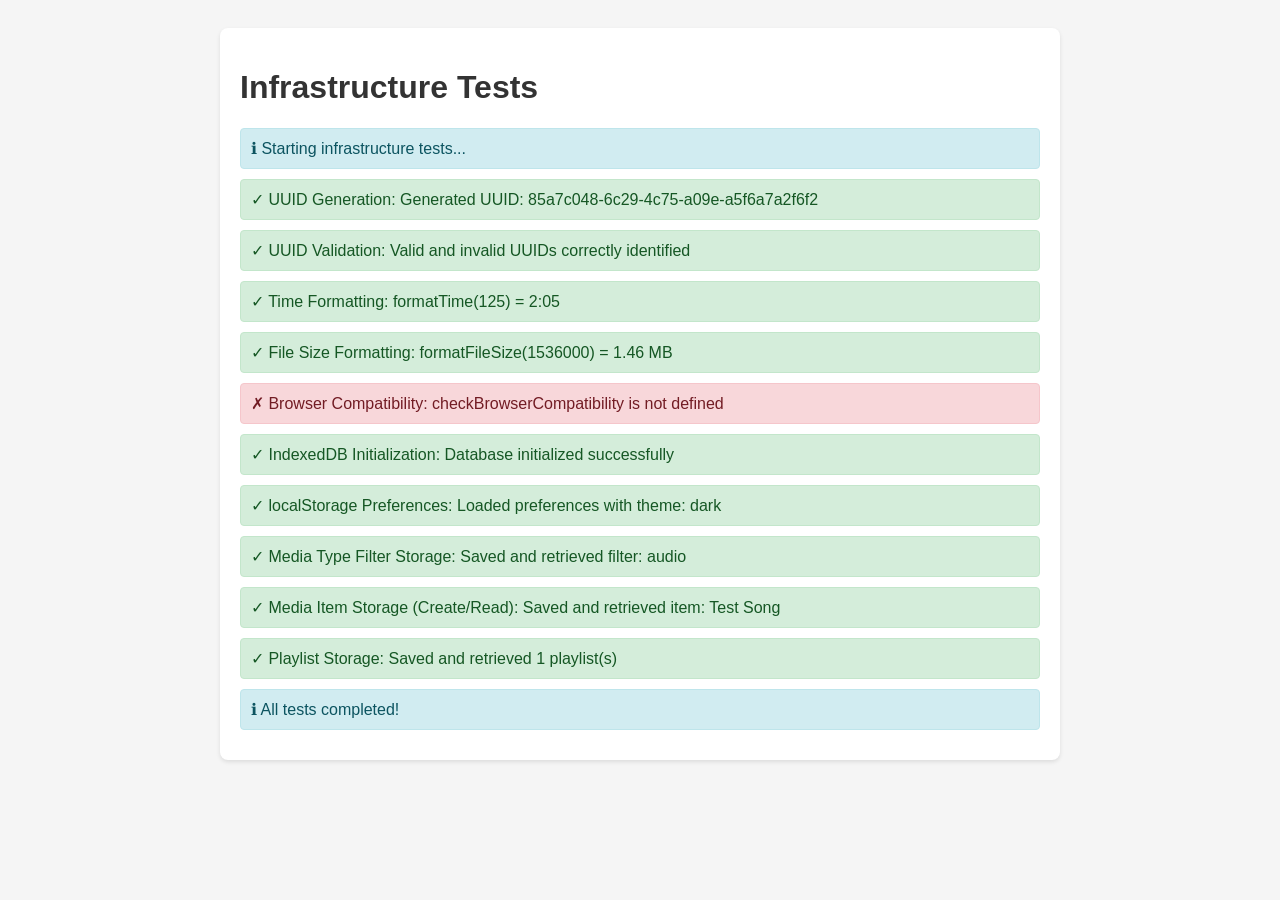
<file: tests/infrastructure.test.html>
<!DOCTYPE html>
<html lang="en">
<head>
    <meta charset="UTF-8">
    <meta name="viewport" content="width=device-width, initial-scale=1.0">
    <title>Infrastructure Tests</title>
    <style>
        body {
            font-family: Arial, sans-serif;
            padding: 20px;
            background-color: #f5f5f5;
        }
        .test-container {
            max-width: 800px;
            margin: 0 auto;
            background: white;
            padding: 20px;
            border-radius: 8px;
            box-shadow: 0 2px 4px rgba(0,0,0,0.1);
        }
        h1 {
            color: #333;
        }
        .test-result {
            padding: 10px;
            margin: 10px 0;
            border-radius: 4px;
        }
        .test-pass {
            background-color: #d4edda;
            color: #155724;
            border: 1px solid #c3e6cb;
        }
        .test-fail {
            background-color: #f8d7da;
            color: #721c24;
            border: 1px solid #f5c6cb;
        }
        .test-info {
            background-color: #d1ecf1;
            color: #0c5460;
            border: 1px solid #bee5eb;
        }
    </style>
</head>
<body>
    <div class="test-container">
        <h1>Infrastructure Tests</h1>
        <div id="test-results"></div>
    </div>

    <!-- Load application scripts -->
    <script src="../js/utils.js"></script>
    <script src="../js/storage.js"></script>

    <script>
        // Test runner
        const results = document.getElementById('test-results');
        
        function logTest(name, passed, message) {
            const div = document.createElement('div');
            div.className = `test-result ${passed ? 'test-pass' : 'test-fail'}`;
            div.textContent = `${passed ? '✓' : '✗'} ${name}: ${message}`;
            results.appendChild(div);
        }
        
        function logInfo(message) {
            const div = document.createElement('div');
            div.className = 'test-result test-info';
            div.textContent = `ℹ ${message}`;
            results.appendChild(div);
        }
        
        // Run tests
        async function runTests() {
            logInfo('Starting infrastructure tests...');
            
            // Test 1: UUID Generation
            try {
                const uuid = generateUUID();
                const isValid = isValidUUID(uuid);
                logTest('UUID Generation', isValid, `Generated UUID: ${uuid}`);
            } catch (error) {
                logTest('UUID Generation', false, error.message);
            }
            
            // Test 2: UUID Validation
            try {
                const validUUID = '550e8400-e29b-41d4-a716-446655440000';
                const invalidUUID = 'not-a-uuid';
                const test1 = isValidUUID(validUUID);
                const test2 = !isValidUUID(invalidUUID);
                logTest('UUID Validation', test1 && test2, 'Valid and invalid UUIDs correctly identified');
            } catch (error) {
                logTest('UUID Validation', false, error.message);
            }
            
            // Test 3: Time Formatting
            try {
                const formatted = formatTime(125);
                const expected = '2:05';
                logTest('Time Formatting', formatted === expected, `formatTime(125) = ${formatted}`);
            } catch (error) {
                logTest('Time Formatting', false, error.message);
            }
            
            // Test 4: File Size Formatting
            try {
                const formatted = formatFileSize(1536000);
                const passed = formatted.includes('MB') || formatted.includes('KB');
                logTest('File Size Formatting', passed, `formatFileSize(1536000) = ${formatted}`);
            } catch (error) {
                logTest('File Size Formatting', false, error.message);
            }
            
            // Test 5: Browser Compatibility Check
            try {
                const compat = checkBrowserCompatibility();
                logTest('Browser Compatibility', compat.compatible, 
                    compat.compatible ? 'All required features supported' : `Missing: ${compat.missingFeatures.join(', ')}`);
            } catch (error) {
                logTest('Browser Compatibility', false, error.message);
            }
            
            // Test 6: IndexedDB Initialization
            try {
                await StorageManager.initDB();
                logTest('IndexedDB Initialization', true, 'Database initialized successfully');
            } catch (error) {
                logTest('IndexedDB Initialization', false, error.message);
            }
            
            // Test 7: localStorage Preferences
            try {
                const prefs = StorageManager.getPreferences();
                const hasRequiredFields = prefs.theme && prefs.volume !== undefined;
                logTest('localStorage Preferences', hasRequiredFields, `Loaded preferences with theme: ${prefs.theme}`);
            } catch (error) {
                logTest('localStorage Preferences', false, error.message);
            }
            
            // Test 8: Media Type Filter Storage
            try {
                StorageManager.saveMediaTypeFilter('audio');
                const filter = StorageManager.getMediaTypeFilter();
                logTest('Media Type Filter Storage', filter === 'audio', `Saved and retrieved filter: ${filter}`);
                
                // Reset to default
                StorageManager.saveMediaTypeFilter('all');
            } catch (error) {
                logTest('Media Type Filter Storage', false, error.message);
            }
            
            // Test 9: Media Item CRUD (Create, Read)
            try {
                const testItem = {
                    id: generateUUID(),
                    type: 'audio',
                    title: 'Test Song',
                    artist: 'Test Artist',
                    duration: 180,
                    fileSize: 5000000,
                    mimeType: 'audio/mp3',
                    createdAt: Date.now(),
                    updatedAt: Date.now()
                };
                
                await StorageManager.saveMediaItem(testItem);
                const retrieved = await StorageManager.getMediaItem(testItem.id);
                const passed = retrieved && retrieved.title === 'Test Song';
                logTest('Media Item Storage (Create/Read)', passed, `Saved and retrieved item: ${retrieved?.title}`);
                
                // Cleanup
                await StorageManager.deleteMediaItem(testItem.id);
            } catch (error) {
                logTest('Media Item Storage (Create/Read)', false, error.message);
            }
            
            // Test 10: Playlist Storage
            try {
                const testPlaylists = [
                    { id: generateUUID(), name: 'Test Playlist', itemIds: [], createdAt: Date.now(), updatedAt: Date.now() }
                ];
                
                StorageManager.savePlaylists(testPlaylists);
                const retrieved = StorageManager.getPlaylists();
                const passed = retrieved.length > 0 && retrieved[0].name === 'Test Playlist';
                logTest('Playlist Storage', passed, `Saved and retrieved ${retrieved.length} playlist(s)`);
                
                // Cleanup
                StorageManager.savePlaylists([]);
            } catch (error) {
                logTest('Playlist Storage', false, error.message);
            }
            
            logInfo('All tests completed!');
        }
        
        // Run tests when page loads
        runTests().catch(error => {
            logTest('Test Suite', false, `Fatal error: ${error.message}`);
        });
    </script>
</body>
</html>
</file>
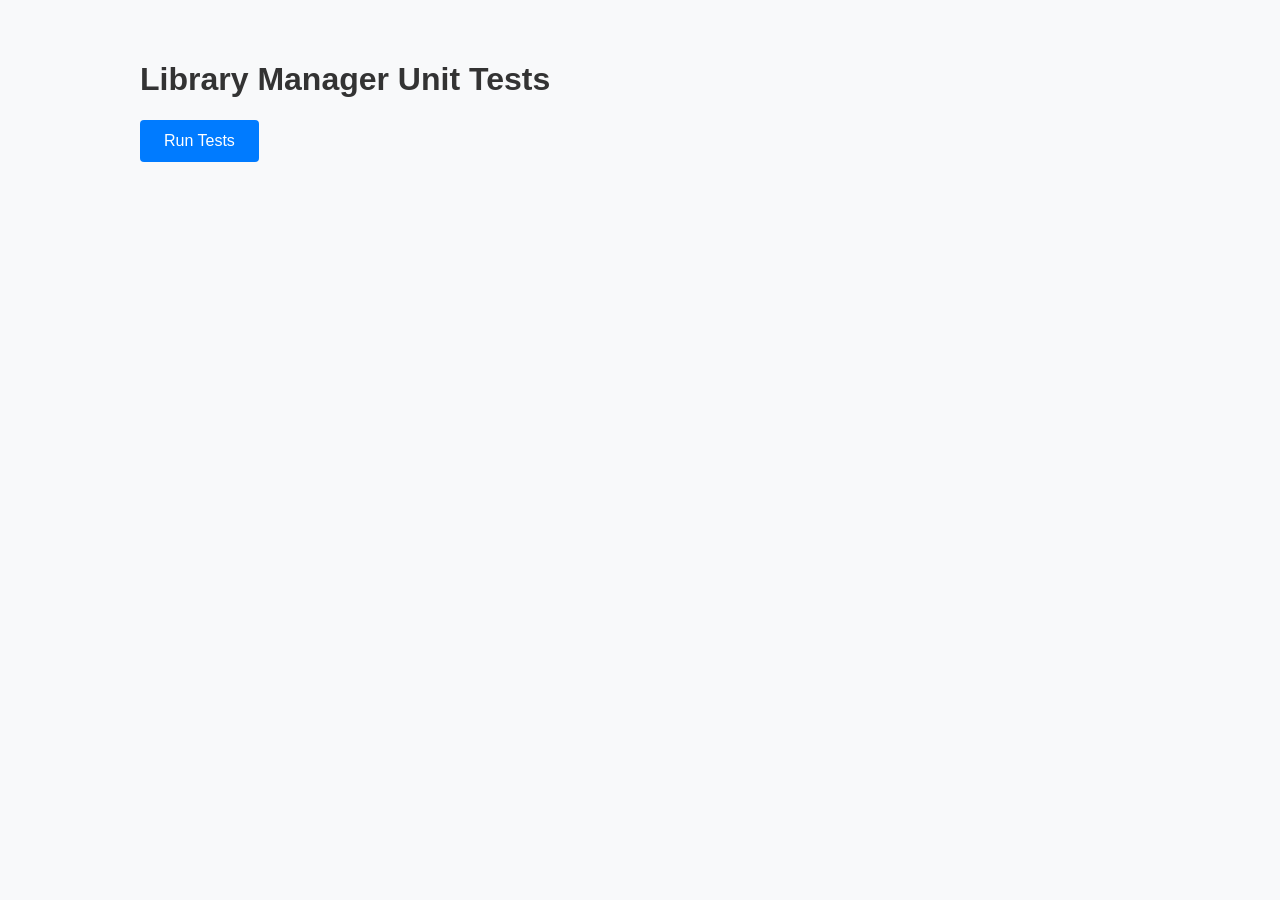
<file: tests/library-unit.test.html>
<!DOCTYPE html>
<html lang="en">
<head>
    <meta charset="UTF-8">
    <meta name="viewport" content="width=device-width, initial-scale=1.0">
    <title>Library Manager Unit Tests</title>
    <style>
        body {
            font-family: 'Segoe UI', Tahoma, Geneva, Verdana, sans-serif;
            max-width: 1000px;
            margin: 20px auto;
            padding: 20px;
            background: #f8f9fa;
        }
        h1 { color: #333; }
        .test { 
            background: white;
            padding: 15px;
            margin: 10px 0;
            border-radius: 8px;
            box-shadow: 0 2px 4px rgba(0,0,0,0.1);
        }
        .pass { border-left: 4px solid #28a745; }
        .fail { border-left: 4px solid #dc3545; }
        .test-name { font-weight: bold; margin-bottom: 5px; }
        .test-details { color: #666; font-size: 14px; }
        .error { color: #dc3545; margin-top: 10px; font-family: monospace; }
        .summary {
            background: white;
            padding: 20px;
            margin: 20px 0;
            border-radius: 8px;
            font-size: 18px;
            font-weight: bold;
        }
        button {
            background: #007bff;
            color: white;
            border: none;
            padding: 12px 24px;
            border-radius: 4px;
            cursor: pointer;
            font-size: 16px;
            margin-bottom: 20px;
        }
        button:hover { background: #0056b3; }
    </style>
</head>
<body>
    <h1>Library Manager Unit Tests</h1>
    <button onclick="runTests()">Run Tests</button>
    <div id="results"></div>
    
    <script src="../js/utils.js"></script>
    <script src="../js/storage.js"></script>
    <script src="../js/library.js"></script>
    
    <script>
        const results = [];
        
        function addTest(name, passed, details = '', error = null) {
            results.push({ name, passed, details, error });
            render();
        }
        
        function render() {
            const passCount = results.filter(r => r.passed).length;
            const failCount = results.filter(r => !r.passed).length;
            
            let html = `<div class="summary">
                Tests: ${passCount} passed, ${failCount} failed, ${results.length} total
            </div>`;
            
            results.forEach(r => {
                html += `<div class="test ${r.passed ? 'pass' : 'fail'}">
                    <div class="test-name">${r.passed ? '✓' : '✗'} ${r.name}</div>
                    ${r.details ? `<div class="test-details">${r.details}</div>` : ''}
                    ${r.error ? `<div class="error">${r.error}</div>` : ''}
                </div>`;
            });
            
            document.getElementById('results').innerHTML = html;
        }
        
        async function runTests() {
            results.length = 0;
            render();
            
            try {
                await StorageManager.initDB();
                
                // Test 1: Metadata validation
                await testMetadataValidation();
                
                // Test 2: File validation
                await testFileValidation();
                
                // Test 3: Poster validation
                await testPosterValidation();
                
                // Test 4: Metadata extraction
                await testMetadataExtraction();
                
                // Test 5: Add media file
                await testAddMediaFile();
                
                // Test 6: Batch upload
                await testBatchUpload();
                
                // Test 7: Update media item
                await testUpdateMediaItem();
                
                // Test 8: Search functionality
                await testSearch();
                
                // Test 9: Get by type
                await testGetByType();
                
                // Test 10: Delete media item
                await testDeleteMediaItem();
                
            } catch (error) {
                addTest('Test Suite', false, '', error.message);
            }
        }
        
        async function testMetadataValidation() {
            try {
                // Valid metadata
                const valid = LibraryManager.validateMetadata('Test Song', 'Test Artist');
                if (!valid.valid) throw new Error('Valid metadata rejected');
                
                // Title too long
                const longTitle = LibraryManager.validateMetadata('x'.repeat(201), 'Artist');
                if (longTitle.valid) throw new Error('Long title accepted');
                
                // Artist too long
                const longArtist = LibraryManager.validateMetadata('Title', 'x'.repeat(101));
                if (longArtist.valid) throw new Error('Long artist accepted');
                
                addTest('Metadata Validation', true, 'Title and artist length validation works');
            } catch (error) {
                addTest('Metadata Validation', false, '', error.message);
            }
        }
        
        async function testFileValidation() {
            try {
                // Valid file
                const validFile = new File(['test'], 'test.mp3', { type: 'audio/mpeg' });
                const validResult = await LibraryManager.validateMediaFile(validFile);
                // Note: May fail magic number check, but should not throw
                
                // Invalid format
                const invalidFile = new File(['test'], 'test.pdf', { type: 'application/pdf' });
                const invalidResult = await LibraryManager.validateMediaFile(invalidFile);
                if (invalidResult.valid) throw new Error('Invalid format accepted');
                
                // File too large
                const largeFile = new File(['x'.repeat(1000)], 'large.mp3', { type: 'audio/mpeg' });
                Object.defineProperty(largeFile, 'size', { value: 600 * 1024 * 1024 });
                const largeResult = await LibraryManager.validateMediaFile(largeFile);
                if (largeResult.valid) throw new Error('Large file accepted');
                
                addTest('File Validation', true, 'Format and size validation works');
            } catch (error) {
                addTest('File Validation', false, '', error.message);
            }
        }
        
        async function testPosterValidation() {
            try {
                // Create a small valid image
                const canvas = document.createElement('canvas');
                canvas.width = 100;
                canvas.height = 100;
                const blob = await new Promise(resolve => canvas.toBlob(resolve, 'image/jpeg'));
                const validPoster = new File([blob], 'poster.jpg', { type: 'image/jpeg' });
                
                const validResult = await LibraryManager.validatePosterFile(validPoster);
                if (!validResult.valid) throw new Error('Valid poster rejected: ' + validResult.errors.join(', '));
                
                // Invalid format
                const invalidPoster = new File(['test'], 'poster.txt', { type: 'text/plain' });
                const invalidResult = await LibraryManager.validatePosterFile(invalidPoster);
                if (invalidResult.valid) throw new Error('Invalid poster format accepted');
                
                addTest('Poster Validation', true, 'Poster format and size validation works');
            } catch (error) {
                addTest('Poster Validation', false, '', error.message);
            }
        }
        
        async function testMetadataExtraction() {
            try {
                const file = new File(['test'], 'My Song.mp3', { type: 'audio/mpeg' });
                const metadata = await LibraryManager.extractMetadata(file);
                
                if (!metadata.title) throw new Error('No title extracted');
                if (!metadata.artist) throw new Error('No artist extracted');
                if (typeof metadata.duration !== 'number') throw new Error('No duration extracted');
                
                // Should use filename as title
                if (!metadata.title.includes('My Song')) {
                    throw new Error('Title should be based on filename');
                }
                
                // Should fallback to "Unknown" for artist
                if (metadata.artist !== 'Unknown') {
                    throw new Error('Artist should be "Unknown"');
                }
                
                addTest('Metadata Extraction', true, 'Fallback to filename and "Unknown" artist works');
            } catch (error) {
                addTest('Metadata Extraction', false, '', error.message);
            }
        }
        
        async function testAddMediaFile() {
            try {
                await StorageManager.clearAllData();
                
                // Create a valid MP3 file with magic number
                const header = new Uint8Array([0x49, 0x44, 0x33, 0x03, 0x00, 0x00, 0x00, 0x00, 0x00, 0x00]);
                const padding = new Uint8Array(1000);
                const blob = new Blob([header, padding], { type: 'audio/mpeg' });
                const file = new File([blob], 'test-song.mp3', { type: 'audio/mpeg' });
                
                const item = await LibraryManager.addMediaFile(file);
                
                if (!item.id) throw new Error('No ID generated');
                if (item.type !== 'audio') throw new Error('Wrong type');
                if (!item.title) throw new Error('No title');
                if (!item.posterUrl) throw new Error('No poster generated');
                
                // Verify it's in storage
                const retrieved = await StorageManager.getMediaItem(item.id);
                if (!retrieved) throw new Error('Item not in storage');
                
                await LibraryManager.deleteMediaItem(item.id);
                
                addTest('Add Media File', true, 'File added with metadata and default poster');
            } catch (error) {
                addTest('Add Media File', false, '', error.message);
            }
        }
        
        async function testBatchUpload() {
            try {
                await StorageManager.clearAllData();
                
                const files = [];
                for (let i = 0; i < 3; i++) {
                    const header = new Uint8Array([0x49, 0x44, 0x33, 0x03, 0x00, 0x00, 0x00, 0x00, 0x00, 0x00]);
                    const padding = new Uint8Array(1000);
                    const blob = new Blob([header, padding], { type: 'audio/mpeg' });
                    files.push(new File([blob], `song-${i}.mp3`, { type: 'audio/mpeg' }));
                }
                
                const items = await LibraryManager.addMediaBatch(files);
                
                if (items.length !== 3) throw new Error(`Expected 3 items, got ${items.length}`);
                
                const allItems = await StorageManager.getAllMediaItems();
                if (allItems.length < 3) throw new Error('Not all items in storage');
                
                for (const item of items) {
                    await LibraryManager.deleteMediaItem(item.id);
                }
                
                addTest('Batch Upload', true, 'Multiple files uploaded successfully');
            } catch (error) {
                addTest('Batch Upload', false, '', error.message);
            }
        }
        
        async function testUpdateMediaItem() {
            try {
                await StorageManager.clearAllData();
                
                const header = new Uint8Array([0x49, 0x44, 0x33, 0x03, 0x00, 0x00, 0x00, 0x00, 0x00, 0x00]);
                const padding = new Uint8Array(1000);
                const blob = new Blob([header, padding], { type: 'audio/mpeg' });
                const file = new File([blob], 'original.mp3', { type: 'audio/mpeg' });
                
                const item = await LibraryManager.addMediaFile(file);
                
                await LibraryManager.updateMediaItem(item.id, {
                    title: 'Updated Title',
                    artist: 'Updated Artist'
                });
                
                const updated = await StorageManager.getMediaItem(item.id);
                if (updated.title !== 'Updated Title') throw new Error('Title not updated');
                if (updated.artist !== 'Updated Artist') throw new Error('Artist not updated');
                
                await LibraryManager.deleteMediaItem(item.id);
                
                addTest('Update Media Item', true, 'Metadata updated successfully');
            } catch (error) {
                addTest('Update Media Item', false, '', error.message);
            }
        }
        
        async function testSearch() {
            try {
                await StorageManager.clearAllData();
                
                const header = new Uint8Array([0x49, 0x44, 0x33, 0x03, 0x00, 0x00, 0x00, 0x00, 0x00, 0x00]);
                const padding = new Uint8Array(1000);
                
                const items = [];
                const titles = ['Amazing Grace', 'How Great Thou Art', 'Blessed Assurance'];
                
                for (const title of titles) {
                    const blob = new Blob([header, padding], { type: 'audio/mpeg' });
                    const file = new File([blob], `${title}.mp3`, { type: 'audio/mpeg' });
                    const item = await LibraryManager.addMediaFile(file);
                    await LibraryManager.updateMediaItem(item.id, { title });
                    items.push(item);
                }
                
                // Search for "grace"
                const graceResults = await LibraryManager.searchMedia('grace');
                if (graceResults.length !== 1) throw new Error('Grace search failed');
                
                // Search for "great"
                const greatResults = await LibraryManager.searchMedia('great');
                if (greatResults.length !== 1) throw new Error('Great search failed');
                
                // Empty search returns all
                const allResults = await LibraryManager.searchMedia('');
                if (allResults.length !== 3) throw new Error('Empty search failed');
                
                for (const item of items) {
                    await LibraryManager.deleteMediaItem(item.id);
                }
                
                addTest('Search Functionality', true, 'Case-insensitive search works correctly');
            } catch (error) {
                addTest('Search Functionality', false, '', error.message);
            }
        }
        
        async function testGetByType() {
            try {
                await StorageManager.clearAllData();
                
                // Add audio file
                const audioHeader = new Uint8Array([0x49, 0x44, 0x33, 0x03, 0x00, 0x00, 0x00, 0x00, 0x00, 0x00]);
                const audioPadding = new Uint8Array(1000);
                const audioBlob = new Blob([audioHeader, audioPadding], { type: 'audio/mpeg' });
                const audioFile = new File([audioBlob], 'audio.mp3', { type: 'audio/mpeg' });
                const audioItem = await LibraryManager.addMediaFile(audioFile);
                
                // Add video file
                const videoHeader = new Uint8Array([0x00, 0x00, 0x00, 0x20, 0x66, 0x74, 0x79, 0x70]);
                const videoPadding = new Uint8Array(1000);
                const videoBlob = new Blob([videoHeader, videoPadding], { type: 'video/mp4' });
                const videoFile = new File([videoBlob], 'video.mp4', { type: 'video/mp4' });
                const videoItem = await LibraryManager.addMediaFile(videoFile);
                
                // Get audio only
                const audioItems = await LibraryManager.getMediaByType('audio');
                if (audioItems.length < 1) throw new Error('No audio items found');
                
                // Get video only
                const videoItems = await LibraryManager.getMediaByType('video');
                if (videoItems.length < 1) throw new Error('No video items found');
                
                await LibraryManager.deleteMediaItem(audioItem.id);
                await LibraryManager.deleteMediaItem(videoItem.id);
                
                addTest('Get By Type', true, 'Filtering by audio/video type works');
            } catch (error) {
                addTest('Get By Type', false, '', error.message);
            }
        }
        
        async function testDeleteMediaItem() {
            try {
                await StorageManager.clearAllData();
                
                const header = new Uint8Array([0x49, 0x44, 0x33, 0x03, 0x00, 0x00, 0x00, 0x00, 0x00, 0x00]);
                const padding = new Uint8Array(1000);
                const blob = new Blob([header, padding], { type: 'audio/mpeg' });
                const file = new File([blob], 'delete-me.mp3', { type: 'audio/mpeg' });
                
                const item = await LibraryManager.addMediaFile(file);
                const id = item.id;
                
                // Verify it exists
                let retrieved = await StorageManager.getMediaItem(id);
                if (!retrieved) throw new Error('Item not found before delete');
                
                // Delete it
                await LibraryManager.deleteMediaItem(id);
                
                // Verify it's gone
                retrieved = await StorageManager.getMediaItem(id);
                if (retrieved) throw new Error('Item still exists after delete');
                
                addTest('Delete Media Item', true, 'Item deleted from storage');
            } catch (error) {
                addTest('Delete Media Item', false, '', error.message);
            }
        }
    </script>
</body>
</html>
</file>
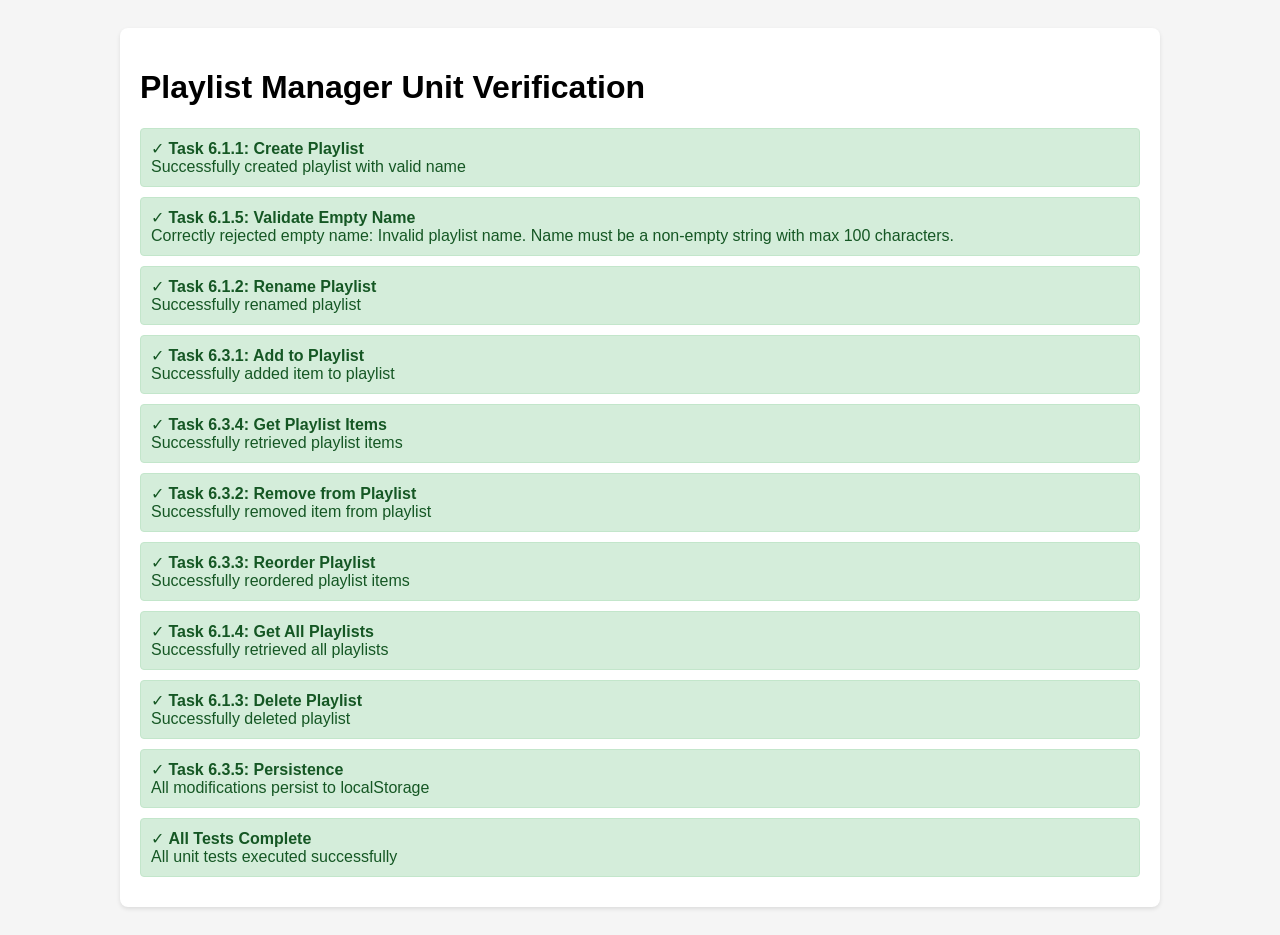
<file: tests/playlist-unit-verify.html>
<!DOCTYPE html>
<html lang="en">
<head>
    <meta charset="UTF-8">
    <meta name="viewport" content="width=device-width, initial-scale=1.0">
    <title>Playlist Unit Verification</title>
    <style>
        body {
            font-family: Arial, sans-serif;
            padding: 20px;
            background-color: #f5f5f5;
        }
        .test-container {
            max-width: 1000px;
            margin: 0 auto;
            background: white;
            padding: 20px;
            border-radius: 8px;
            box-shadow: 0 2px 4px rgba(0,0,0,0.1);
        }
        .test-result {
            padding: 10px;
            margin: 10px 0;
            border-radius: 4px;
        }
        .test-pass {
            background-color: #d4edda;
            color: #155724;
            border: 1px solid #c3e6cb;
        }
        .test-fail {
            background-color: #f8d7da;
            color: #721c24;
            border: 1px solid #f5c6cb;
        }
    </style>
</head>
<body>
    <div class="test-container">
        <h1>Playlist Manager Unit Verification</h1>
        <div id="test-results"></div>
    </div>

    <script src="../js/utils.js"></script>
    <script src="../js/storage.js"></script>
    <script src="../js/playlist.js"></script>

    <script>
        const results = document.getElementById('test-results');
        
        function logTest(name, passed, message) {
            const div = document.createElement('div');
            div.className = `test-result ${passed ? 'test-pass' : 'test-fail'}`;
            div.innerHTML = `${passed ? '✓' : '✗'} <strong>${name}</strong><br>${message}`;
            results.appendChild(div);
        }

        async function runTests() {
            try {
                // Initialize DB
                await StorageManager.initDB();
                StorageManager.savePlaylists([]);
                
                // Test 1: Create Playlist
                const playlist1 = await PlaylistManager.createPlaylist('My Playlist');
                if (playlist1 && playlist1.name === 'My Playlist' && playlist1.itemIds.length === 0) {
                    logTest('Task 6.1.1: Create Playlist', true, 'Successfully created playlist with valid name');
                } else {
                    logTest('Task 6.1.1: Create Playlist', false, 'Failed to create playlist correctly');
                }
                
                // Test 2: Validate Playlist Name
                try {
                    await PlaylistManager.createPlaylist('');
                    logTest('Task 6.1.5: Validate Empty Name', false, 'Should reject empty playlist name');
                } catch (e) {
                    logTest('Task 6.1.5: Validate Empty Name', true, 'Correctly rejected empty name: ' + e.message);
                }
                
                // Test 3: Rename Playlist
                await PlaylistManager.renamePlaylist(playlist1.id, 'Renamed Playlist');
                const playlists1 = await PlaylistManager.getAllPlaylists();
                const renamed = playlists1.find(p => p.id === playlist1.id);
                if (renamed && renamed.name === 'Renamed Playlist') {
                    logTest('Task 6.1.2: Rename Playlist', true, 'Successfully renamed playlist');
                } else {
                    logTest('Task 6.1.2: Rename Playlist', false, 'Failed to rename playlist');
                }
                
                // Test 4: Create media item for adding to playlist
                const mediaItem = {
                    id: generateUUID(),
                    type: 'audio',
                    title: 'Test Song',
                    artist: 'Test Artist',
                    duration: 180,
                    fileSize: 1024,
                    mimeType: 'audio/mp3',
                    createdAt: Date.now(),
                    updatedAt: Date.now()
                };
                await StorageManager.saveMediaItem(mediaItem);
                
                // Test 5: Add to Playlist
                await PlaylistManager.addToPlaylist(playlist1.id, mediaItem.id);
                const playlists2 = await PlaylistManager.getAllPlaylists();
                const withItem = playlists2.find(p => p.id === playlist1.id);
                if (withItem && withItem.itemIds.includes(mediaItem.id)) {
                    logTest('Task 6.3.1: Add to Playlist', true, 'Successfully added item to playlist');
                } else {
                    logTest('Task 6.3.1: Add to Playlist', false, 'Failed to add item to playlist');
                }
                
                // Test 6: Get Playlist Items
                const items = await PlaylistManager.getPlaylistItems(playlist1.id);
                if (items.length === 1 && items[0].id === mediaItem.id) {
                    logTest('Task 6.3.4: Get Playlist Items', true, 'Successfully retrieved playlist items');
                } else {
                    logTest('Task 6.3.4: Get Playlist Items', false, 'Failed to retrieve correct items');
                }
                
                // Test 7: Remove from Playlist
                await PlaylistManager.removeFromPlaylist(playlist1.id, mediaItem.id);
                const playlists3 = await PlaylistManager.getAllPlaylists();
                const withoutItem = playlists3.find(p => p.id === playlist1.id);
                if (withoutItem && !withoutItem.itemIds.includes(mediaItem.id)) {
                    logTest('Task 6.3.2: Remove from Playlist', true, 'Successfully removed item from playlist');
                } else {
                    logTest('Task 6.3.2: Remove from Playlist', false, 'Failed to remove item from playlist');
                }
                
                // Test 8: Reorder Playlist
                const item2 = { ...mediaItem, id: generateUUID() };
                const item3 = { ...mediaItem, id: generateUUID() };
                await StorageManager.saveMediaItem(item2);
                await StorageManager.saveMediaItem(item3);
                await PlaylistManager.addToPlaylist(playlist1.id, mediaItem.id);
                await PlaylistManager.addToPlaylist(playlist1.id, item2.id);
                await PlaylistManager.addToPlaylist(playlist1.id, item3.id);
                
                await PlaylistManager.reorderPlaylist(playlist1.id, 0, 2);
                const playlists4 = await PlaylistManager.getAllPlaylists();
                const reordered = playlists4.find(p => p.id === playlist1.id);
                if (reordered && reordered.itemIds[2] === mediaItem.id) {
                    logTest('Task 6.3.3: Reorder Playlist', true, 'Successfully reordered playlist items');
                } else {
                    logTest('Task 6.3.3: Reorder Playlist', false, 'Failed to reorder playlist');
                }
                
                // Test 9: Get All Playlists
                const playlist2 = await PlaylistManager.createPlaylist('Second Playlist');
                const allPlaylists = await PlaylistManager.getAllPlaylists();
                if (allPlaylists.length === 2) {
                    logTest('Task 6.1.4: Get All Playlists', true, 'Successfully retrieved all playlists');
                } else {
                    logTest('Task 6.1.4: Get All Playlists', false, 'Failed to retrieve correct number of playlists');
                }
                
                // Test 10: Delete Playlist
                await PlaylistManager.deletePlaylist(playlist1.id);
                const playlists5 = await PlaylistManager.getAllPlaylists();
                if (!playlists5.find(p => p.id === playlist1.id) && playlists5.length === 1) {
                    logTest('Task 6.1.3: Delete Playlist', true, 'Successfully deleted playlist');
                } else {
                    logTest('Task 6.1.3: Delete Playlist', false, 'Failed to delete playlist');
                }
                
                // Test 11: Persistence Check
                const beforeSave = await PlaylistManager.getAllPlaylists();
                const directFromStorage = StorageManager.getPlaylists();
                if (JSON.stringify(beforeSave) === JSON.stringify(directFromStorage)) {
                    logTest('Task 6.3.5: Persistence', true, 'All modifications persist to localStorage');
                } else {
                    logTest('Task 6.3.5: Persistence', false, 'Persistence check failed');
                }
                
                // Cleanup
                await PlaylistManager.deletePlaylist(playlist2.id);
                await StorageManager.deleteMediaItem(mediaItem.id);
                await StorageManager.deleteMediaItem(item2.id);
                await StorageManager.deleteMediaItem(item3.id);
                
                logTest('All Tests Complete', true, 'All unit tests executed successfully');
                
            } catch (error) {
                logTest('Test Suite Error', false, error.message + '\n' + error.stack);
            }
        }

        runTests();
    </script>
</body>
</html>
</file>
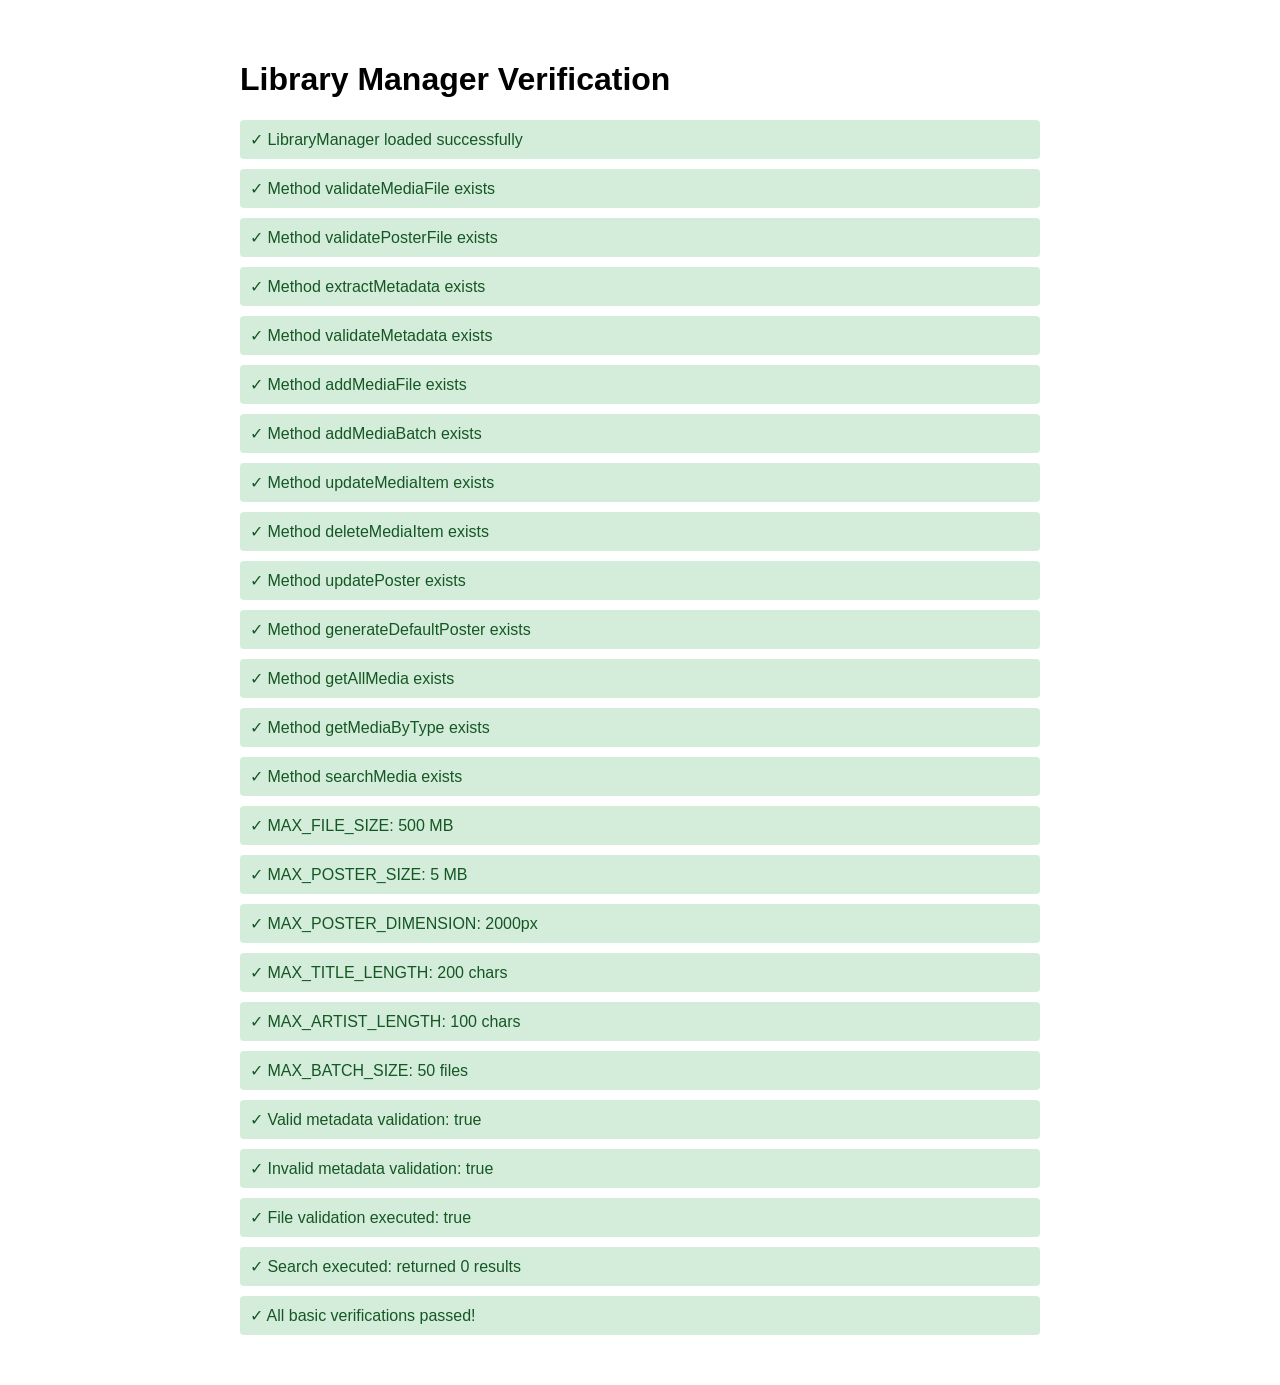
<file: tests/verify-library.html>
<!DOCTYPE html>
<html lang="en">
<head>
    <meta charset="UTF-8">
    <meta name="viewport" content="width=device-width, initial-scale=1.0">
    <title>Library Manager Verification</title>
    <style>
        body {
            font-family: Arial, sans-serif;
            max-width: 800px;
            margin: 20px auto;
            padding: 20px;
        }
        .result {
            padding: 10px;
            margin: 10px 0;
            border-radius: 4px;
        }
        .pass { background: #d4edda; color: #155724; }
        .fail { background: #f8d7da; color: #721c24; }
        pre {
            background: #f5f5f5;
            padding: 10px;
            border-radius: 4px;
            overflow-x: auto;
        }
    </style>
</head>
<body>
    <h1>Library Manager Verification</h1>
    <div id="results"></div>
    
    <script src="../js/utils.js"></script>
    <script src="../js/storage.js"></script>
    <script src="../js/library.js"></script>
    
    <script>
        const resultsDiv = document.getElementById('results');
        
        function log(message, isPass = true) {
            const div = document.createElement('div');
            div.className = `result ${isPass ? 'pass' : 'fail'}`;
            div.textContent = message;
            resultsDiv.appendChild(div);
        }
        
        function logObject(obj) {
            const pre = document.createElement('pre');
            pre.textContent = JSON.stringify(obj, null, 2);
            resultsDiv.appendChild(pre);
        }
        
        async function runVerification() {
            try {
                log('✓ LibraryManager loaded successfully');
                
                // Check that all methods exist
                const methods = [
                    'validateMediaFile',
                    'validatePosterFile',
                    'extractMetadata',
                    'validateMetadata',
                    'addMediaFile',
                    'addMediaBatch',
                    'updateMediaItem',
                    'deleteMediaItem',
                    'updatePoster',
                    'generateDefaultPoster',
                    'getAllMedia',
                    'getMediaByType',
                    'searchMedia'
                ];
                
                for (const method of methods) {
                    if (typeof LibraryManager[method] === 'function') {
                        log(`✓ Method ${method} exists`);
                    } else {
                        log(`✗ Method ${method} is missing`, false);
                    }
                }
                
                // Check constants
                log(`✓ MAX_FILE_SIZE: ${LibraryManager.MAX_FILE_SIZE / (1024 * 1024)} MB`);
                log(`✓ MAX_POSTER_SIZE: ${LibraryManager.MAX_POSTER_SIZE / (1024 * 1024)} MB`);
                log(`✓ MAX_POSTER_DIMENSION: ${LibraryManager.MAX_POSTER_DIMENSION}px`);
                log(`✓ MAX_TITLE_LENGTH: ${LibraryManager.MAX_TITLE_LENGTH} chars`);
                log(`✓ MAX_ARTIST_LENGTH: ${LibraryManager.MAX_ARTIST_LENGTH} chars`);
                log(`✓ MAX_BATCH_SIZE: ${LibraryManager.MAX_BATCH_SIZE} files`);
                
                // Test metadata validation
                const validMetadata = LibraryManager.validateMetadata('Test Song', 'Test Artist');
                log(`✓ Valid metadata validation: ${validMetadata.valid}`);
                
                const invalidMetadata = LibraryManager.validateMetadata('x'.repeat(201), 'Test Artist');
                log(`✓ Invalid metadata validation: ${!invalidMetadata.valid}`);
                
                // Test file validation with mock file
                const mockFile = new File(['test'], 'test.mp3', { type: 'audio/mpeg' });
                const fileValidation = await LibraryManager.validateMediaFile(mockFile);
                log(`✓ File validation executed: ${fileValidation !== undefined}`);
                
                // Test search with empty library
                await StorageManager.initDB();
                const searchResults = await LibraryManager.searchMedia('test');
                log(`✓ Search executed: returned ${searchResults.length} results`);
                
                log('✓ All basic verifications passed!');
                
            } catch (error) {
                log(`✗ Error: ${error.message}`, false);
                console.error(error);
            }
        }
        
        runVerification();
    </script>
</body>
</html>
</file>
